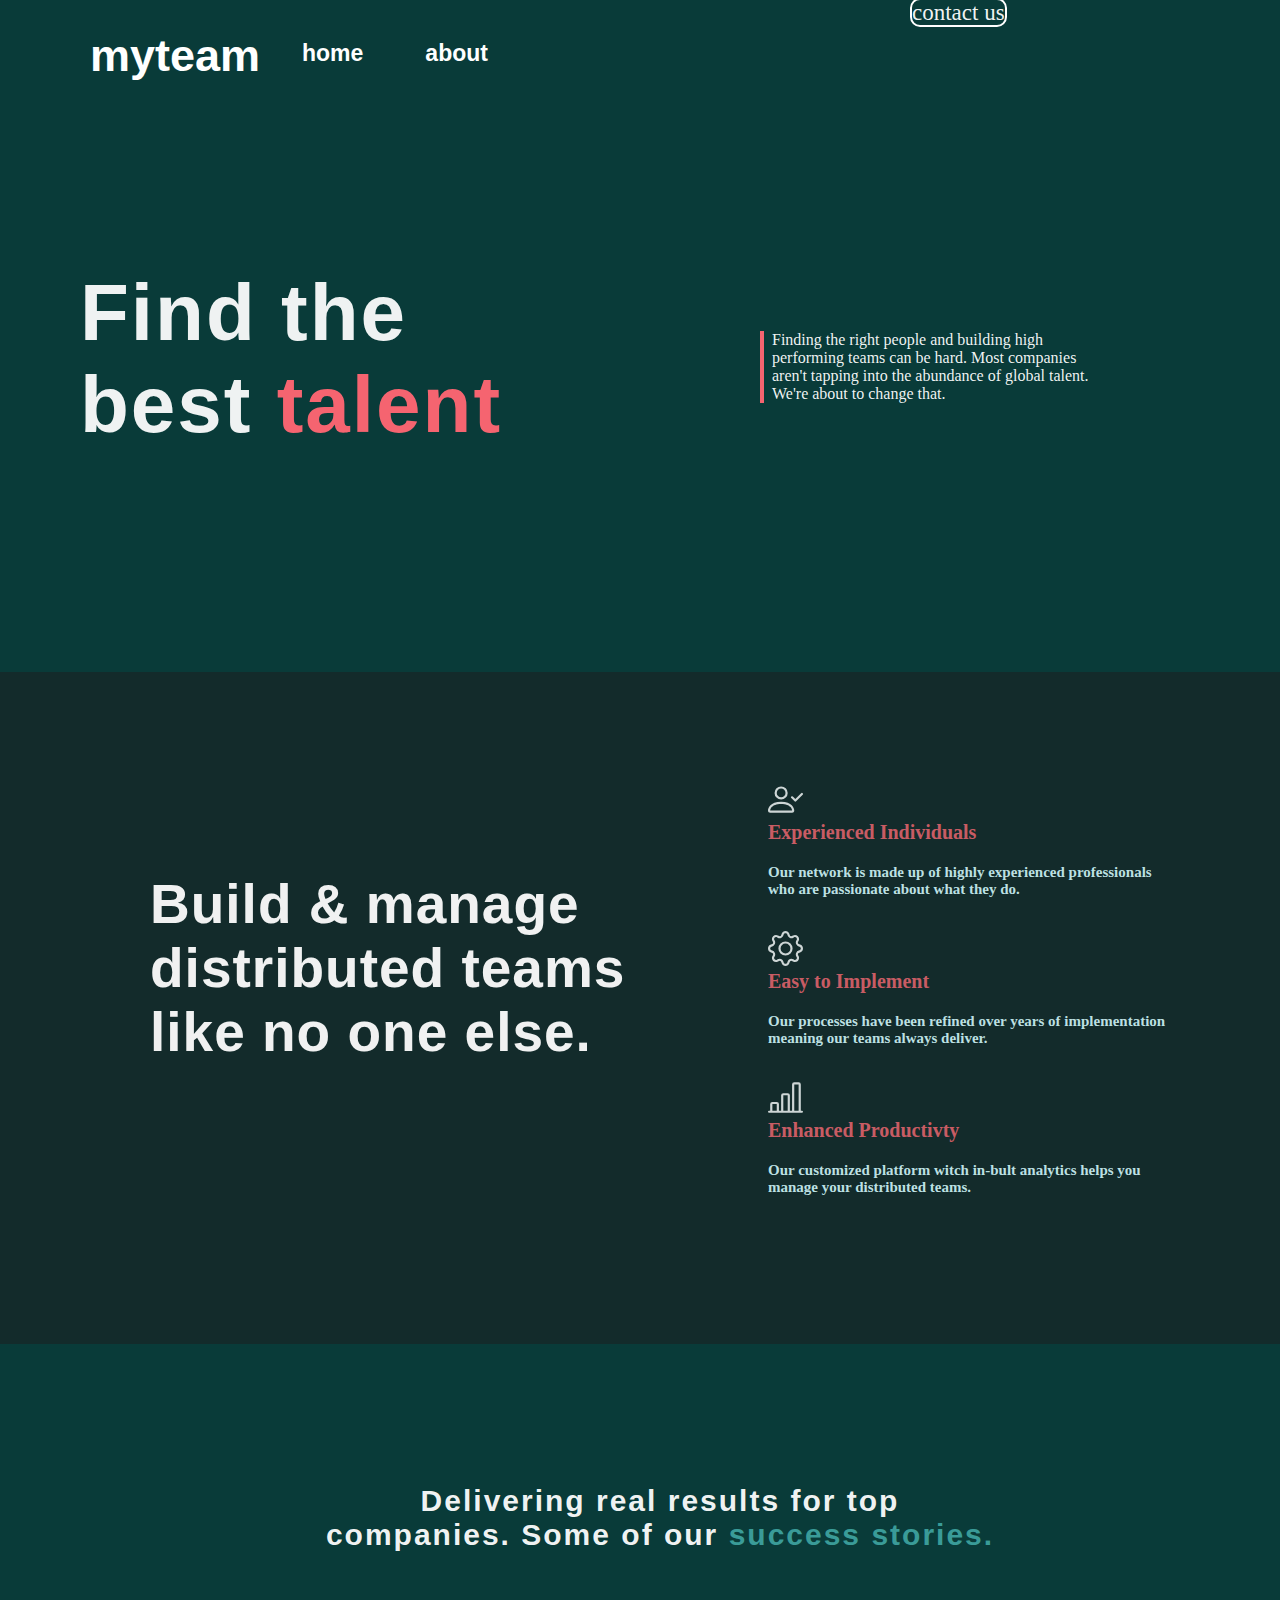
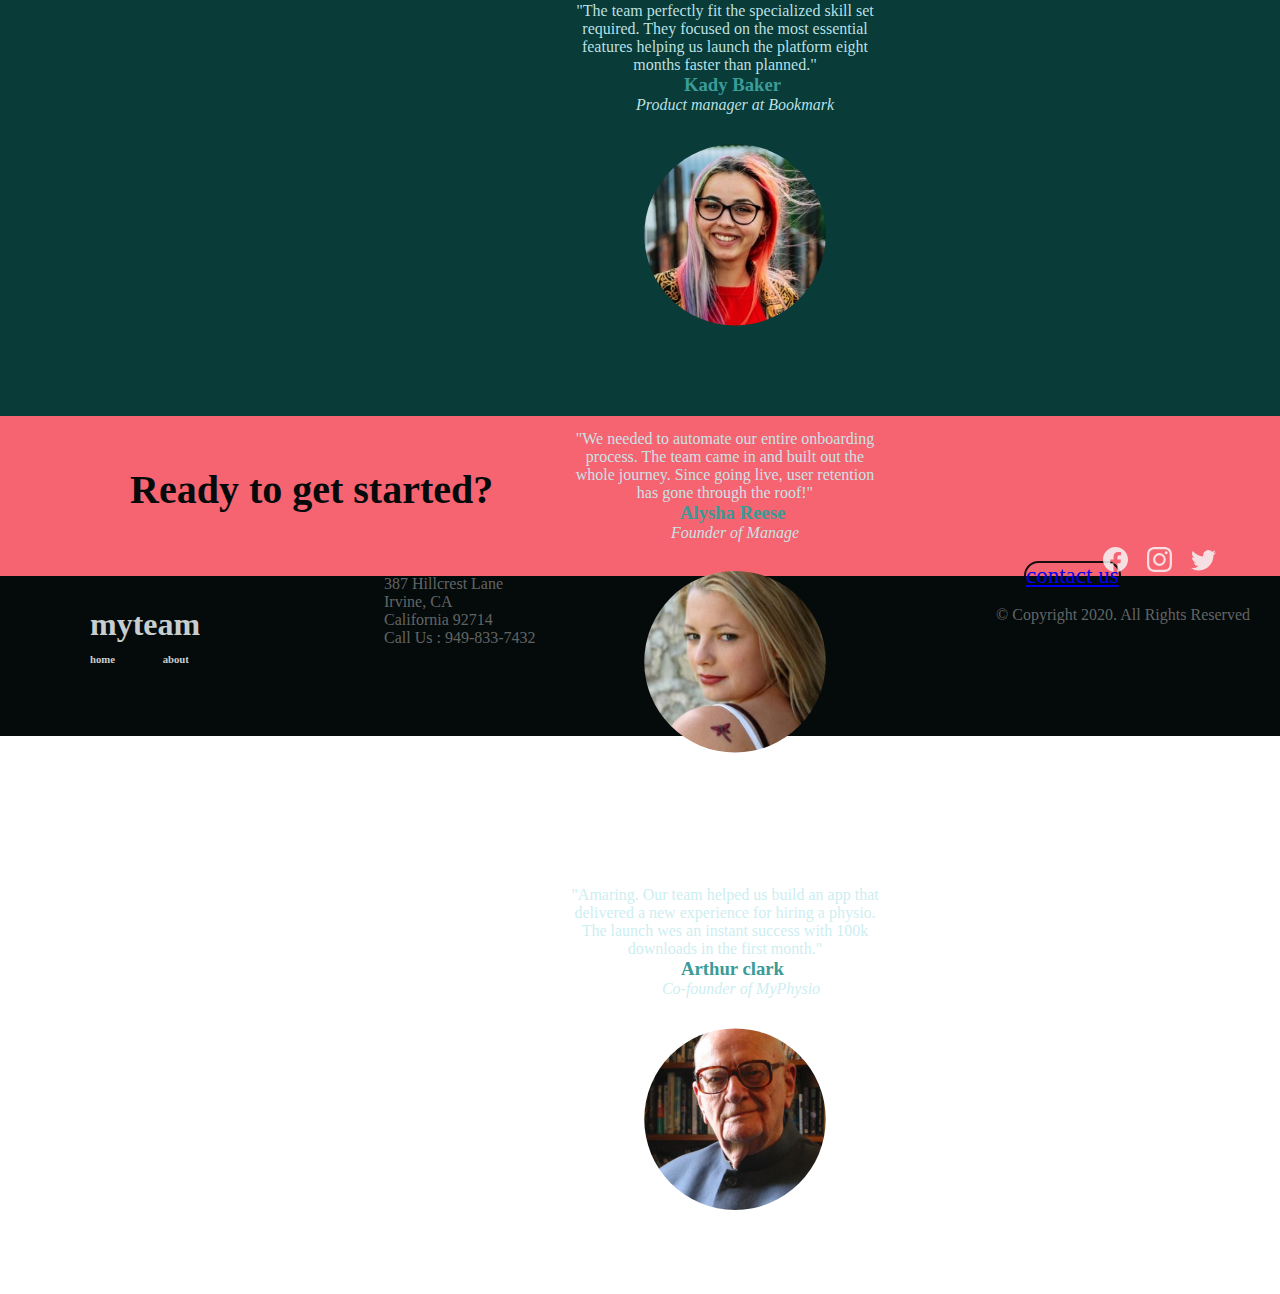
<file: index.html>
<!DOCTYPE html>
<html lang="en">

<head>
    <meta charset="UTF-8">
    <meta http-equiv="X-UA-Compatible" content="IE=edge">
    <meta name="viewport" content="width=device-width, initial-scale=1.0">
    <link rel="stylesheet" href="style.css">
    <link href="https://cdn.jsdelivr.net/npm/bootstrap@5.0.2/dist/css/bootstrap.min.css" rel="stylesheet"
        integrity="sha384-EVSTQN3/azprG1Anm3QDgpJLIm9Nao0Yz1ztcQTwFspd3yD65VohhpuuCOmLASjC" crossorigin="anonymous">

    <title>myteam</title>
</head>

<body>
    <div class="main">
        <div class="navbar">
            <div class="icon">
                <h2 class="logo">myteam</h2>
            </div>

            <div class="menu">
                <ul>
                    <li><a href="index.html">home</a></li>
                    <li><a href="about.html">about</a></li>
                </ul>
            </div>

            <div class="contact">
                <a class="btn" href="contact.html">contact us</a>
            </div>

        </div>
        <div class="content">
            <h1 class="h1">Find the <br><span>best <span class="col2">talent</span></span></h1>
            <p class="par">Finding the right people and building high <br> performing teams can be hard. Most companies
                <br> aren't tapping into the abundance of global talent. <br> We're about to change that.
            </p>
        </div>
    </div>
    <div class="middle1">
        <h2 class="h21">Build & manage <br> distributed teams <br> like no one else.</h2>
        <div class="imp">
            <svg xmlns="http://www.w3.org/2000/svg" width="35" height="35" fill="currentColor"
                class="bi bi-person-check" viewBox="0 0 16 16">
                <path
                    d="M6 8a3 3 0 1 0 0-6 3 3 0 0 0 0 6zm2-3a2 2 0 1 1-4 0 2 2 0 0 1 4 0zm4 8c0 1-1 1-1 1H1s-1 0-1-1 1-4 6-4 6 3 6 4zm-1-.004c-.001-.246-.154-.986-.832-1.664C9.516 10.68 8.289 10 6 10c-2.29 0-3.516.68-4.168 1.332-.678.678-.83 1.418-.832 1.664h10z" />
                <path fill-rule="evenodd"
                    d="M15.854 5.146a.5.5 0 0 1 0 .708l-3 3a.5.5 0 0 1-.708 0l-1.5-1.5a.5.5 0 0 1 .708-.708L12.5 7.793l2.646-2.647a.5.5 0 0 1 .708 0z" />
            </svg>
            <p class="highred">Experienced Individuals</p>
            <p class="spc">Our network is made up of highly experienced professionals <br> who are passionate about what
                they do.</p>
            <svg xmlns="http://www.w3.org/2000/svg" width="35" height="35" fill="currentColor" class="bi bi-gear"
                viewBox="0 0 16 16">
                <path
                    d="M8 4.754a3.246 3.246 0 1 0 0 6.492 3.246 3.246 0 0 0 0-6.492zM5.754 8a2.246 2.246 0 1 1 4.492 0 2.246 2.246 0 0 1-4.492 0z" />
                <path
                    d="M9.796 1.343c-.527-1.79-3.065-1.79-3.592 0l-.094.319a.873.873 0 0 1-1.255.52l-.292-.16c-1.64-.892-3.433.902-2.54 2.541l.159.292a.873.873 0 0 1-.52 1.255l-.319.094c-1.79.527-1.79 3.065 0 3.592l.319.094a.873.873 0 0 1 .52 1.255l-.16.292c-.892 1.64.901 3.434 2.541 2.54l.292-.159a.873.873 0 0 1 1.255.52l.094.319c.527 1.79 3.065 1.79 3.592 0l.094-.319a.873.873 0 0 1 1.255-.52l.292.16c1.64.893 3.434-.902 2.54-2.541l-.159-.292a.873.873 0 0 1 .52-1.255l.319-.094c1.79-.527 1.79-3.065 0-3.592l-.319-.094a.873.873 0 0 1-.52-1.255l.16-.292c.893-1.64-.902-3.433-2.541-2.54l-.292.159a.873.873 0 0 1-1.255-.52l-.094-.319zm-2.633.283c.246-.835 1.428-.835 1.674 0l.094.319a1.873 1.873 0 0 0 2.693 1.115l.291-.16c.764-.415 1.6.42 1.184 1.185l-.159.292a1.873 1.873 0 0 0 1.116 2.692l.318.094c.835.246.835 1.428 0 1.674l-.319.094a1.873 1.873 0 0 0-1.115 2.693l.16.291c.415.764-.42 1.6-1.185 1.184l-.291-.159a1.873 1.873 0 0 0-2.693 1.116l-.094.318c-.246.835-1.428.835-1.674 0l-.094-.319a1.873 1.873 0 0 0-2.692-1.115l-.292.16c-.764.415-1.6-.42-1.184-1.185l.159-.291A1.873 1.873 0 0 0 1.945 8.93l-.319-.094c-.835-.246-.835-1.428 0-1.674l.319-.094A1.873 1.873 0 0 0 3.06 4.377l-.16-.292c-.415-.764.42-1.6 1.185-1.184l.292.159a1.873 1.873 0 0 0 2.692-1.115l.094-.319z" />
            </svg>
            <p class="highred">Easy to Implement</p>
            <p class="spc">Our processes have been refined over years of implementation <br> meaning our teams always
                deliver.</p>
            <svg xmlns="http://www.w3.org/2000/svg" width="35" height="35" fill="currentColor"
                class="bi bi-bar-chart-line" viewBox="0 0 16 16">
                <path
                    d="M11 2a1 1 0 0 1 1-1h2a1 1 0 0 1 1 1v12h.5a.5.5 0 0 1 0 1H.5a.5.5 0 0 1 0-1H1v-3a1 1 0 0 1 1-1h2a1 1 0 0 1 1 1v3h1V7a1 1 0 0 1 1-1h2a1 1 0 0 1 1 1v7h1V2zm1 12h2V2h-2v12zm-3 0V7H7v7h2zm-5 0v-3H2v3h2z" />
            </svg>
            <p class="highred">Enhanced Productivty</p>
            <p class="spc">Our customized platform witch in-bult analytics helps you <br> manage your distributed teams.
            </p>
        </div>

    </div>
    <div class="middle2">
        <h2 class="h22">Delivering real results for top <br> companies. Some of our <span class="col1">success
                stories.</span></h2>
        <div id="box" class="row align-items-center">
            <div class="col">
                <p>"The team perfectly fit the specialized skill set <br> required. They focused on the most essential
                    <br> features helping us launch the platform eight <br> months faster than planned."
                </p>
                <h3 class="h3">Kady Baker</h3>
                <p class="pro"><i>Product manager at Bookmark</i></p>
                <img src="./profile/kady baker.jpg" width="15%" height="auto">
            </div>
            <div class="col">
                <p>"We needed to automate our entire onboarding <br> process. The team came in and built out the <br>
                    whole journey. Since going live, user retention <br> has gone through the roof!"</p>
                <h3 class="h3">Alysha Reese</h3>
                <p class="foun"><i>Founder of Manage</i></p>
                <img src="./profile/alysha reese.jpg" width="15%" height="auto">
            </div>
            <div class="col">
                <p>"Amaring. Our team helped us build an app that <br> delivered a new experience for hiring a physio.
                    <br> The launch wes an instant success with 100k <br> downloads in the first month."
                </p>
                <h3 class="h3">Arthur clark</h3>
                <p class="co"><i>Co-founder of MyPhysio</i></p>
                <img src="./profile/arthur clarke.jpg" width="15%" height="auto">
            </div>
        </div>

    </div>
    </div>
    <div class="middle3">
        <h2 class="h23">Ready to get started?</h2>
        <div class="mid">
            <a class="btn" href="contact.html">contact us</a>
        </div>

    </div>
    <div class="footer">
        <div class="footname">
            <h1 class="h1f">myteam</h1>
            <h6 class="h6">home <span class="dis">about</span></h6>
        </div>

        <div class="footadd">
            <p>387 Hillcrest Lane <br> Irvine, CA <br> California 92714 <br> Call Us : 949-833-7432</p>
        </div>

        <div class="footlink">
            <div class="link">
                <span class="li">
                    <a href="#"><svg xmlns="http://www.w3.org/2000/svg" width="25" height="25" fill="currentColor"
                            class="bi bi-facebook" viewBox="0 0 16 16">
                            <path
                                d="M16 8.049c0-4.446-3.582-8.05-8-8.05C3.58 0-.002 3.603-.002 8.05c0 4.017 2.926 7.347 6.75 7.951v-5.625h-2.03V8.05H6.75V6.275c0-2.017 1.195-3.131 3.022-3.131.876 0 1.791.157 1.791.157v1.98h-1.009c-.993 0-1.303.621-1.303 1.258v1.51h2.218l-.354 2.326H9.25V16c3.824-.604 6.75-3.934 6.75-7.951z" />
                        </svg></a>
                </span>
                <span class="li">
                    <a href="#"><svg xmlns="http://www.w3.org/2000/svg" width="25" height="25" fill="currentColor"
                            class="bi bi-instagram" viewBox="0 0 16 16">
                            <path
                                d="M8 0C5.829 0 5.556.01 4.703.048 3.85.088 3.269.222 2.76.42a3.917 3.917 0 0 0-1.417.923A3.927 3.927 0 0 0 .42 2.76C.222 3.268.087 3.85.048 4.7.01 5.555 0 5.827 0 8.001c0 2.172.01 2.444.048 3.297.04.852.174 1.433.372 1.942.205.526.478.972.923 1.417.444.445.89.719 1.416.923.51.198 1.09.333 1.942.372C5.555 15.99 5.827 16 8 16s2.444-.01 3.298-.048c.851-.04 1.434-.174 1.943-.372a3.916 3.916 0 0 0 1.416-.923c.445-.445.718-.891.923-1.417.197-.509.332-1.09.372-1.942C15.99 10.445 16 10.173 16 8s-.01-2.445-.048-3.299c-.04-.851-.175-1.433-.372-1.941a3.926 3.926 0 0 0-.923-1.417A3.911 3.911 0 0 0 13.24.42c-.51-.198-1.092-.333-1.943-.372C10.443.01 10.172 0 7.998 0h.003zm-.717 1.442h.718c2.136 0 2.389.007 3.232.046.78.035 1.204.166 1.486.275.373.145.64.319.92.599.28.28.453.546.598.92.11.281.24.705.275 1.485.039.843.047 1.096.047 3.231s-.008 2.389-.047 3.232c-.035.78-.166 1.203-.275 1.485a2.47 2.47 0 0 1-.599.919c-.28.28-.546.453-.92.598-.28.11-.704.24-1.485.276-.843.038-1.096.047-3.232.047s-2.39-.009-3.233-.047c-.78-.036-1.203-.166-1.485-.276a2.478 2.478 0 0 1-.92-.598 2.48 2.48 0 0 1-.6-.92c-.109-.281-.24-.705-.275-1.485-.038-.843-.046-1.096-.046-3.233 0-2.136.008-2.388.046-3.231.036-.78.166-1.204.276-1.486.145-.373.319-.64.599-.92.28-.28.546-.453.92-.598.282-.11.705-.24 1.485-.276.738-.034 1.024-.044 2.515-.045v.002zm4.988 1.328a.96.96 0 1 0 0 1.92.96.96 0 0 0 0-1.92zm-4.27 1.122a4.109 4.109 0 1 0 0 8.217 4.109 4.109 0 0 0 0-8.217zm0 1.441a2.667 2.667 0 1 1 0 5.334 2.667 2.667 0 0 1 0-5.334z" />
                        </svg></a>
                </span>
                <span class="li">
                    <a href="#"><svg xmlns="http://www.w3.org/2000/svg" width="25" height="25" fill="currentColor"
                            class="bi bi-twitter" viewBox="0 0 16 16">
                            <path
                                d="M5.026 15c6.038 0 9.341-5.003 9.341-9.334 0-.14 0-.282-.006-.422A6.685 6.685 0 0 0 16 3.542a6.658 6.658 0 0 1-1.889.518 3.301 3.301 0 0 0 1.447-1.817 6.533 6.533 0 0 1-2.087.793A3.286 3.286 0 0 0 7.875 6.03a9.325 9.325 0 0 1-6.767-3.429 3.289 3.289 0 0 0 1.018 4.382A3.323 3.323 0 0 1 .64 6.575v.045a3.288 3.288 0 0 0 2.632 3.218 3.203 3.203 0 0 1-.865.115 3.23 3.23 0 0 1-.614-.057 3.283 3.283 0 0 0 3.067 2.277A6.588 6.588 0 0 1 .78 13.58a6.32 6.32 0 0 1-.78-.045A9.344 9.344 0 0 0 5.026 15z" />
                        </svg></a>
                </span>
            </div>
            <p class="last">© Copyright 2020. All Rights Reserved</p>

        </div>

    </div>
</body>

</html>
</file>
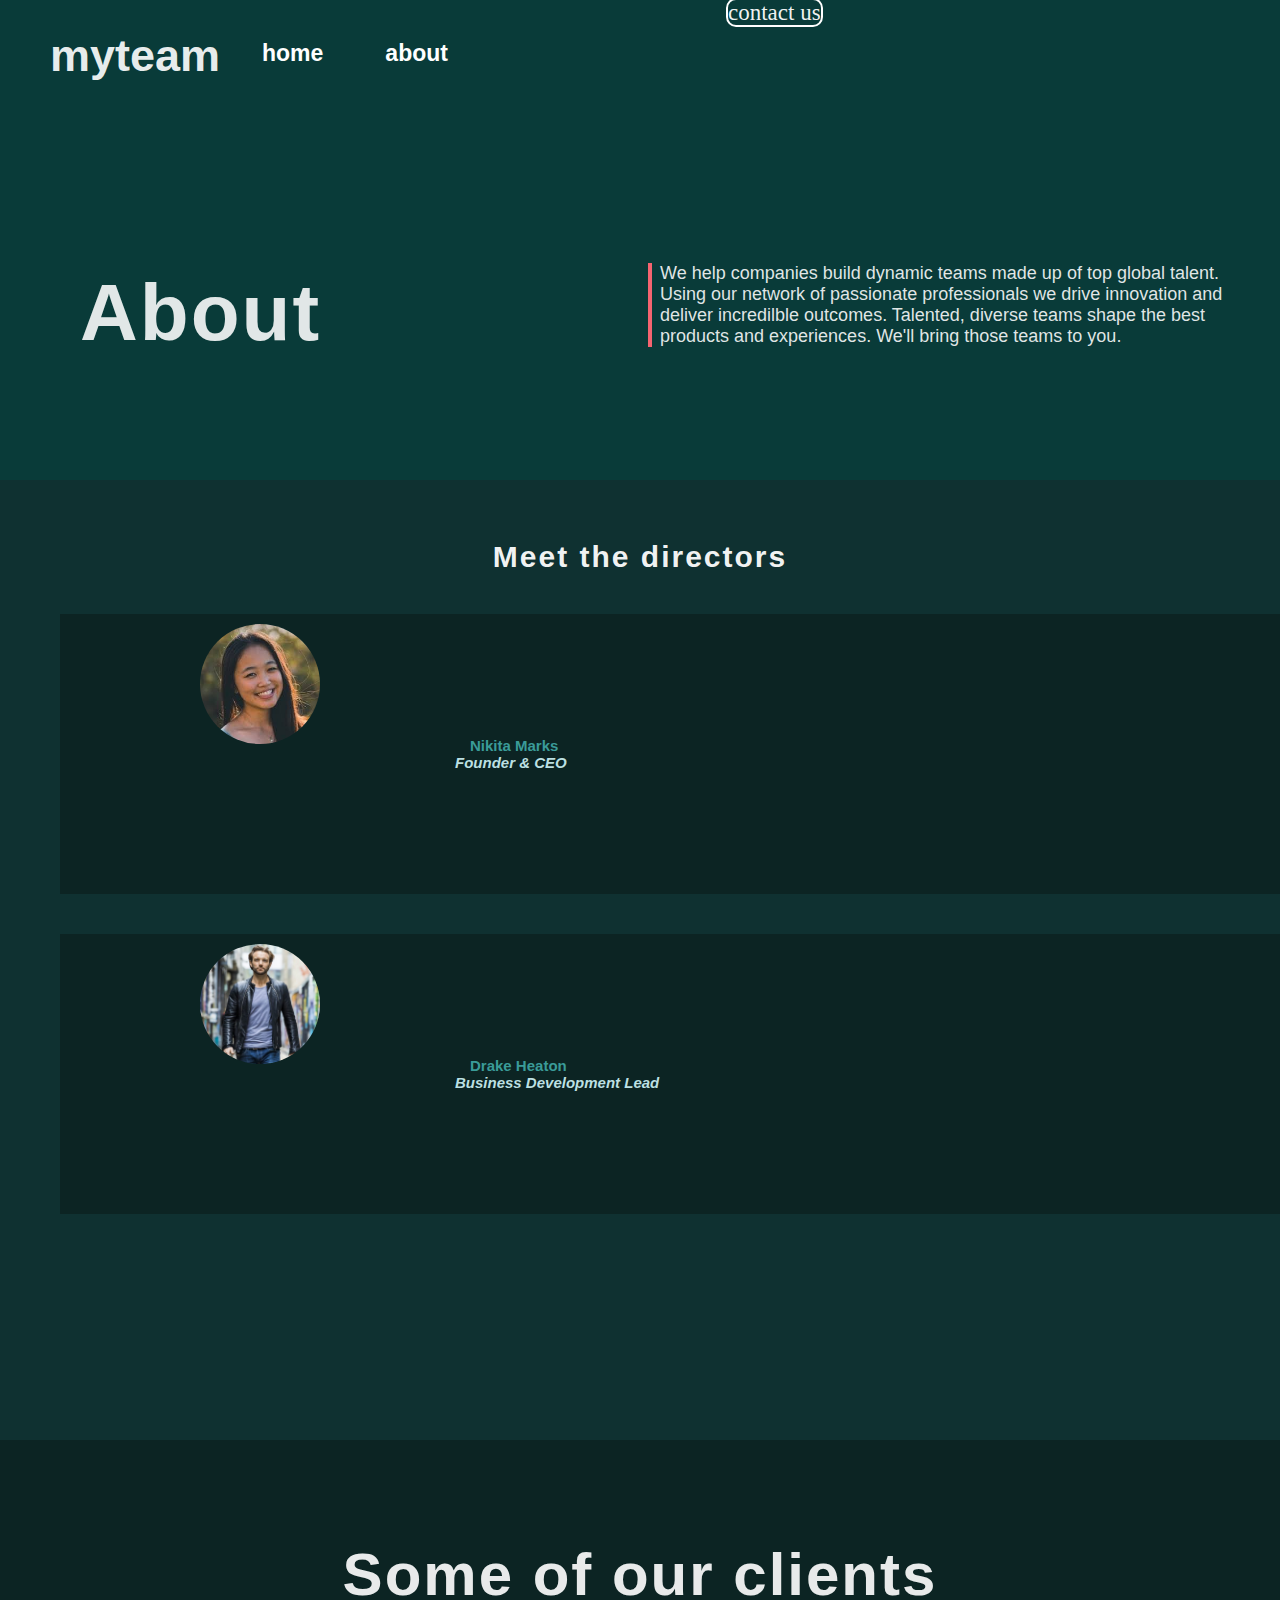
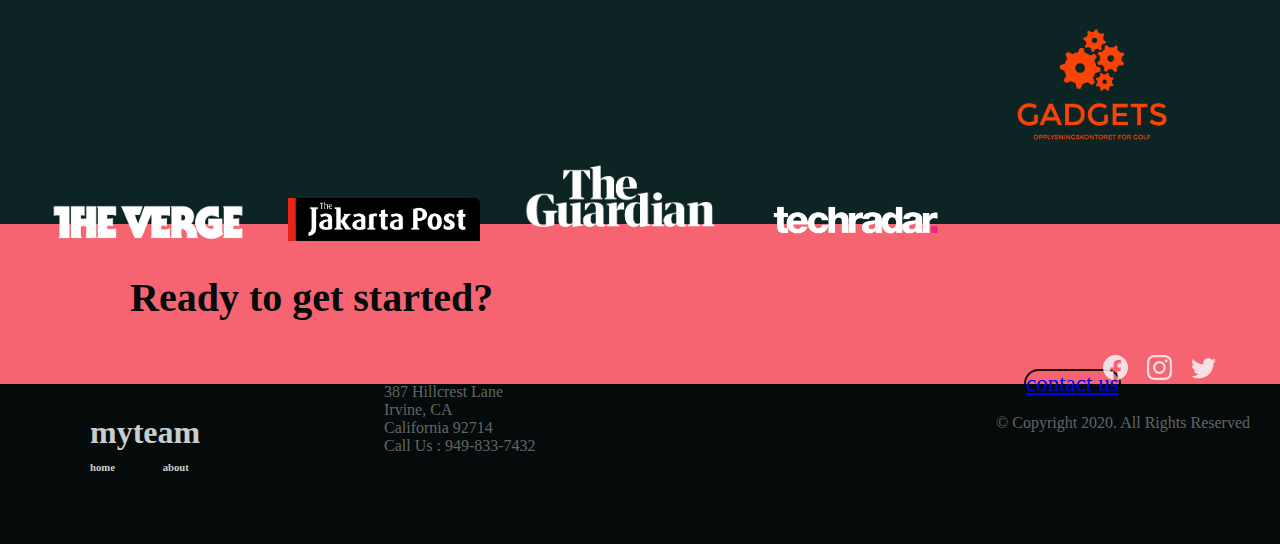
<file: about.html>
<!DOCTYPE html>
<html lang="en">

<head>
    <meta charset="UTF-8">
    <meta http-equiv="X-UA-Compatible" content="IE=edge">
    <meta name="viewport" content="width=device-width, initial-scale=1.0">
    <link rel="stylesheet" href="abtstyle.css">
    <link href="https://cdn.jsdelivr.net/npm/bootstrap@5.0.2/dist/css/bootstrap.min.css" rel="stylesheet"
        integrity="sha384-EVSTQN3/azprG1Anm3QDgpJLIm9Nao0Yz1ztcQTwFspd3yD65VohhpuuCOmLASjC" crossorigin="anonymous">
    
    <title>Document</title>
    <script src="card.js"></script>
</head>

<body>
    <div class="main">
        <div class="navbar">
            <div class="icon">
                <h2 class="logo">myteam</h2>
            </div>

            <div class="menu">
                <ul>
                    <li><a href="index.html">home</a></li>
                    <li><a href="about.html">about</a></li>
                </ul>
            </div>

            <div class="contact">
                <a class="btn" href="contact.html">contact us</a>
            </div>

        </div>
        <div class="content">
            <h1 class="h1">About</h1>
            <p class="par">We help companies build dynamic teams made up of top global talent. Using our <span>network
                    of
                    passionate professionals we drive innovation and deliver incredilble</span> <span>outcomes.
                    Talented, diverse teams
                    shape the best products and experiences. We'll</span> <span>bring those teams to you.</span>
            </p>
        </div>
    </div>
    <div class="middle1">
        <h2 class="h21">Meet the directors</h2>
        <div class="container">
            <div class="card" id="card1">

                <div class="img"><img src="./profile/nikita.jfif" width="120px"></div>
                <div class="content">
                    <h3>Nikita Marks <br><span>Founder & CEO</span></h3>
                </div>
                <a href="#"><svg xmlns="http://www.w3.org/2000/svg" width="40" height="40" fill="currentColor"
                        class="bi bi-plus-circle" onclick="showjs1()" viewBox="0 0 16 16">
                        <path d="M8 15A7 7 0 1 1 8 1a7 7 0 0 1 0 14zm0 1A8 8 0 1 0 8 0a8 8 0 0 0 0 16z" />
                        <path
                            d="M8 4a.5.5 0 0 1 .5.5v3h3a.5.5 0 0 1 0 1h-3v3a.5.5 0 0 1-1 0v-3h-3a.5.5 0 0 1 0-1h3v-3A.5.5 0 0 1 8 4z" />
                    </svg></a>

            </div>

            <div class="card_hidden" id="card1_hidden">
                <h3>Cristian Duncan</h3>
                <p>"Empowered teams create truly<br>amazing products.Set the north<br>star and let them follow it."</p>
                <div class="icons-flex">
                    <i class="bi bi-twitter"></i>
                    <i class="bi bi-linkedin"></i>
                </div>
                <svg xmlns="http://www.w3.org/2000/svg" width="40" height="40" fill="currentColor" class="bi bi-x-circle-fill" onclick="hidejs1()" viewBox="0 0 16 16">
                    <path d="M16 8A8 8 0 1 1 0 8a8 8 0 0 1 16 0zM5.354 4.646a.5.5 0 1 0-.708.708L7.293 8l-2.647 2.646a.5.5 0 0 0 .708.708L8 8.707l2.646 2.647a.5.5 0 0 0 .708-.708L8.707 8l2.647-2.646a.5.5 0 0 0-.708-.708L8 7.293 5.354 4.646z"/>
                  </svg>
            </div>

            <div class="card" id="card2">

                <div class="img"><img src="./profile/cristian.jfif" width="120px"></div>
                <div class="content">
                    <h3>Cristian Duncan <br><span>Co-founder & COO</span></h3>
                </div>
                <a href="#"><svg xmlns="http://www.w3.org/2000/svg" width="40" height="40" fill="currentColor"
                        class="bi bi-plus-circle" onclick="showjs2()" viewBox="0 0 16 16">
                        <path d="M8 15A7 7 0 1 1 8 1a7 7 0 0 1 0 14zm0 1A8 8 0 1 0 8 0a8 8 0 0 0 0 16z" />
                        <path
                            d="M8 4a.5.5 0 0 1 .5.5v3h3a.5.5 0 0 1 0 1h-3v3a.5.5 0 0 1-1 0v-3h-3a.5.5 0 0 1 0-1h3v-3A.5.5 0 0 1 8 4z" />
                    </svg></a>

            </div>

            <div class="card_hidden" id="card2_hidden">
                <h5>Cristian Duncan</h5>
                <p>"Empowered teams create truly<br>amazing products.Set the north<br>star and let them follow it."</p>
                <div class="icons-flex">
                    <i class="bi bi-twitter"></i>
                    <i class="bi bi-linkedin"></i>
                </div>
                <i class="bi bi-x-circle-fill plusicon" onclick="hidejs2()"></i>
            </div>

            <div class="card" id="card3">

                <div class="img"><img src="./profile/cruz.jpg" width="120px"></div>
                <div class="content">
                    <h3>Cruz Hamer <br><span>Co-founder & CTO</span></h3>
                </div>
                <a href="#"><svg xmlns="http://www.w3.org/2000/svg" width="40" height="40" fill="currentColor"
                        class="bi bi-plus-circle" onclick="showjs3()" viewBox="0 0 16 16">
                        <path d="M8 15A7 7 0 1 1 8 1a7 7 0 0 1 0 14zm0 1A8 8 0 1 0 8 0a8 8 0 0 0 0 16z" />
                        <path
                            d="M8 4a.5.5 0 0 1 .5.5v3h3a.5.5 0 0 1 0 1h-3v3a.5.5 0 0 1-1 0v-3h-3a.5.5 0 0 1 0-1h3v-3A.5.5 0 0 1 8 4z" />
                    </svg></a>

            </div>

            <div class="card_hidden" id="card3_hidden">
                <h5>Cristian Duncan</h5>
                <p>"Empowered teams create truly<br>amazing products.Set the north<br>star and let them follow it."</p>
                <div class="icons-flex">
                    <i class="bi bi-twitter"></i>
                    <i class="bi bi-linkedin"></i>
                </div>
                <i class="bi bi-x-circle-fill plusicon" onclick="hidejs3()"></i>
            </div>

        </div>
        <div class="container">
            <div class="card" id="card4">

                <div class="img"><img src="./profile/drake.jpg" width="120px"></div>
                <div class="content">
                    <h3>Drake Heaton<br><span>Business Development Lead</span></h3>

                </div>
                <a href="#"><svg xmlns="http://www.w3.org/2000/svg" width="40" height="40" fill="currentColor"
                        class="bi bi-plus-circle" onclick="showjs4()" viewBox="0 0 16 16">
                        <path d="M8 15A7 7 0 1 1 8 1a7 7 0 0 1 0 14zm0 1A8 8 0 1 0 8 0a8 8 0 0 0 0 16z" />
                        <path
                            d="M8 4a.5.5 0 0 1 .5.5v3h3a.5.5 0 0 1 0 1h-3v3a.5.5 0 0 1-1 0v-3h-3a.5.5 0 0 1 0-1h3v-3A.5.5 0 0 1 8 4z" />
                    </svg></a>

            </div>

            <div class="card_hidden" id="card4_hidden">
                <h5>Cristian Duncan</h5>
                <p>"Empowered teams create truly<br>amazing products.Set the north<br>star and let them follow it."</p>
                <div class="icons-flex">
                    <i class="bi bi-twitter"></i>
                    <i class="bi bi-linkedin"></i>
                </div>
                <i class="bi bi-x-circle-fill plusicon" onclick="hidejs4()"></i>
            </div>

            <div class="card" id="card5">

                <div class="img"><img src="./profile/griffin.jfif" width="120px"></div>
                <div class="content">

                    <h3>Griffin Wise <br><span>Lead Marketing</span></h3>
                </div>
                <a href="#"><svg xmlns="http://www.w3.org/2000/svg" width="40" height="40" fill="currentColor"
                        class="bi bi-plus-circle" onclick="showjs5()" viewBox="0 0 16 16">
                        <path d="M8 15A7 7 0 1 1 8 1a7 7 0 0 1 0 14zm0 1A8 8 0 1 0 8 0a8 8 0 0 0 0 16z" />
                        <path
                            d="M8 4a.5.5 0 0 1 .5.5v3h3a.5.5 0 0 1 0 1h-3v3a.5.5 0 0 1-1 0v-3h-3a.5.5 0 0 1 0-1h3v-3A.5.5 0 0 1 8 4z" />
                    </svg></a>

            </div>

            <div class="card_hidden" id="card5_hidden">
                <h5>Cristian Duncan</h5>
                <p>"Empowered teams create truly<br>amazing products.Set the north<br>star and let them follow it."</p>
                <div class="icons-flex">
                    <i class="bi bi-twitter"></i>
                    <i class="bi bi-linkedin"></i>
                </div>
                <i class="bi bi-x-circle-fill plusicon" onclick="hidejs5()"></i>
            </div>

            <div class="card" id="card6">

                <div class="img"><img src="./profile/aden.jfif" width="120px"></div>
                <div class="content">
                    <h3>Aden Allan <br><span>Business Analyist</span></h3>
                </div>
                <a href="#"><svg xmlns="http://www.w3.org/2000/svg" width="40" height="40" fill="currentColor"
                        class="bi bi-plus-circle" onclick="showjs6()" viewBox="0 0 16 16">
                        <path d="M8 15A7 7 0 1 1 8 1a7 7 0 0 1 0 14zm0 1A8 8 0 1 0 8 0a8 8 0 0 0 0 16z" />
                        <path
                            d="M8 4a.5.5 0 0 1 .5.5v3h3a.5.5 0 0 1 0 1h-3v3a.5.5 0 0 1-1 0v-3h-3a.5.5 0 0 1 0-1h3v-3A.5.5 0 0 1 8 4z" />
                    </svg></a>

            </div>

            <div class="card_hidden" id="card6_hidden">
                <h5>Cristian Duncan</h5>
                <p>"Empowered teams create truly<br>amazing products.Set the north<br>star and let them follow it."</p>
                <div class="icons-flex">
                    <i class="bi bi-twitter"></i>
                    <i class="bi bi-linkedin"></i>
                </div>
                <i class="bi bi-x-circle-fill plusicon" onclick="hidejs6()"></i>
            </div>

        </div>
    </div>
    <div class="middle2">
        <h2 class="h22">Some of our clients</h2>
        <div class="text">
            <span><img class="img1" src="./Clients/theverge.png" width="15%" height="auto"></span>
            <span><img class="img2" src="./Clients/thejakartapost.png" width="15%" height="auto"></span>
            <span><img class="img3" src="./Clients/theguardian.png" width="15%" height="auto"></span>
            <span><img class="img4" src="./Clients/techradar.png" width="15%" height="auto"></span>
            <span><img class="img5" src="./Clients/gadgets.png" width="15%" height="auto"></span>
        </div>

    </div>
    </div>
    <div class="middle3">
        <h2 class="h23">Ready to get started?</h2>
        <div class="mid">
            <a class="btn" href="contact.html">contact us</a>
        </div>

    </div>
    <div class="footer">
        <div class="footname">
            <h1 class="h1f">myteam</h1>
            <h6 class="h6">home <span class="dis">about</span></h6>
        </div>

        <div class="footadd">
            <p>387 Hillcrest Lane <br> Irvine, CA <br> California 92714 <br> Call Us : 949-833-7432</p>
        </div>

        <div class="footlink">
            <div class="link">
                <span class="li">
                    <a href="#"><svg xmlns="http://www.w3.org/2000/svg" width="25" height="25" fill="currentColor"
                            class="bi bi-facebook" viewBox="0 0 16 16">
                            <path
                                d="M16 8.049c0-4.446-3.582-8.05-8-8.05C3.58 0-.002 3.603-.002 8.05c0 4.017 2.926 7.347 6.75 7.951v-5.625h-2.03V8.05H6.75V6.275c0-2.017 1.195-3.131 3.022-3.131.876 0 1.791.157 1.791.157v1.98h-1.009c-.993 0-1.303.621-1.303 1.258v1.51h2.218l-.354 2.326H9.25V16c3.824-.604 6.75-3.934 6.75-7.951z" />
                        </svg></a>
                </span>
                <span class="li">
                    <a href="#"><svg xmlns="http://www.w3.org/2000/svg" width="25" height="25" fill="currentColor"
                            class="bi bi-instagram" viewBox="0 0 16 16">
                            <path
                                d="M8 0C5.829 0 5.556.01 4.703.048 3.85.088 3.269.222 2.76.42a3.917 3.917 0 0 0-1.417.923A3.927 3.927 0 0 0 .42 2.76C.222 3.268.087 3.85.048 4.7.01 5.555 0 5.827 0 8.001c0 2.172.01 2.444.048 3.297.04.852.174 1.433.372 1.942.205.526.478.972.923 1.417.444.445.89.719 1.416.923.51.198 1.09.333 1.942.372C5.555 15.99 5.827 16 8 16s2.444-.01 3.298-.048c.851-.04 1.434-.174 1.943-.372a3.916 3.916 0 0 0 1.416-.923c.445-.445.718-.891.923-1.417.197-.509.332-1.09.372-1.942C15.99 10.445 16 10.173 16 8s-.01-2.445-.048-3.299c-.04-.851-.175-1.433-.372-1.941a3.926 3.926 0 0 0-.923-1.417A3.911 3.911 0 0 0 13.24.42c-.51-.198-1.092-.333-1.943-.372C10.443.01 10.172 0 7.998 0h.003zm-.717 1.442h.718c2.136 0 2.389.007 3.232.046.78.035 1.204.166 1.486.275.373.145.64.319.92.599.28.28.453.546.598.92.11.281.24.705.275 1.485.039.843.047 1.096.047 3.231s-.008 2.389-.047 3.232c-.035.78-.166 1.203-.275 1.485a2.47 2.47 0 0 1-.599.919c-.28.28-.546.453-.92.598-.28.11-.704.24-1.485.276-.843.038-1.096.047-3.232.047s-2.39-.009-3.233-.047c-.78-.036-1.203-.166-1.485-.276a2.478 2.478 0 0 1-.92-.598 2.48 2.48 0 0 1-.6-.92c-.109-.281-.24-.705-.275-1.485-.038-.843-.046-1.096-.046-3.233 0-2.136.008-2.388.046-3.231.036-.78.166-1.204.276-1.486.145-.373.319-.64.599-.92.28-.28.546-.453.92-.598.282-.11.705-.24 1.485-.276.738-.034 1.024-.044 2.515-.045v.002zm4.988 1.328a.96.96 0 1 0 0 1.92.96.96 0 0 0 0-1.92zm-4.27 1.122a4.109 4.109 0 1 0 0 8.217 4.109 4.109 0 0 0 0-8.217zm0 1.441a2.667 2.667 0 1 1 0 5.334 2.667 2.667 0 0 1 0-5.334z" />
                        </svg></a>
                </span>
                <span class="li">
                    <a href="#"><svg xmlns="http://www.w3.org/2000/svg" width="25" height="25" fill="currentColor"
                            class="bi bi-twitter" viewBox="0 0 16 16">
                            <path
                                d="M5.026 15c6.038 0 9.341-5.003 9.341-9.334 0-.14 0-.282-.006-.422A6.685 6.685 0 0 0 16 3.542a6.658 6.658 0 0 1-1.889.518 3.301 3.301 0 0 0 1.447-1.817 6.533 6.533 0 0 1-2.087.793A3.286 3.286 0 0 0 7.875 6.03a9.325 9.325 0 0 1-6.767-3.429 3.289 3.289 0 0 0 1.018 4.382A3.323 3.323 0 0 1 .64 6.575v.045a3.288 3.288 0 0 0 2.632 3.218 3.203 3.203 0 0 1-.865.115 3.23 3.23 0 0 1-.614-.057 3.283 3.283 0 0 0 3.067 2.277A6.588 6.588 0 0 1 .78 13.58a6.32 6.32 0 0 1-.78-.045A9.344 9.344 0 0 0 5.026 15z" />
                        </svg></a>
                </span>
            </div>
            <p class="last">© Copyright 2020. All Rights Reserved</p>

        </div>

    </div>

</body>

</html>
</file>
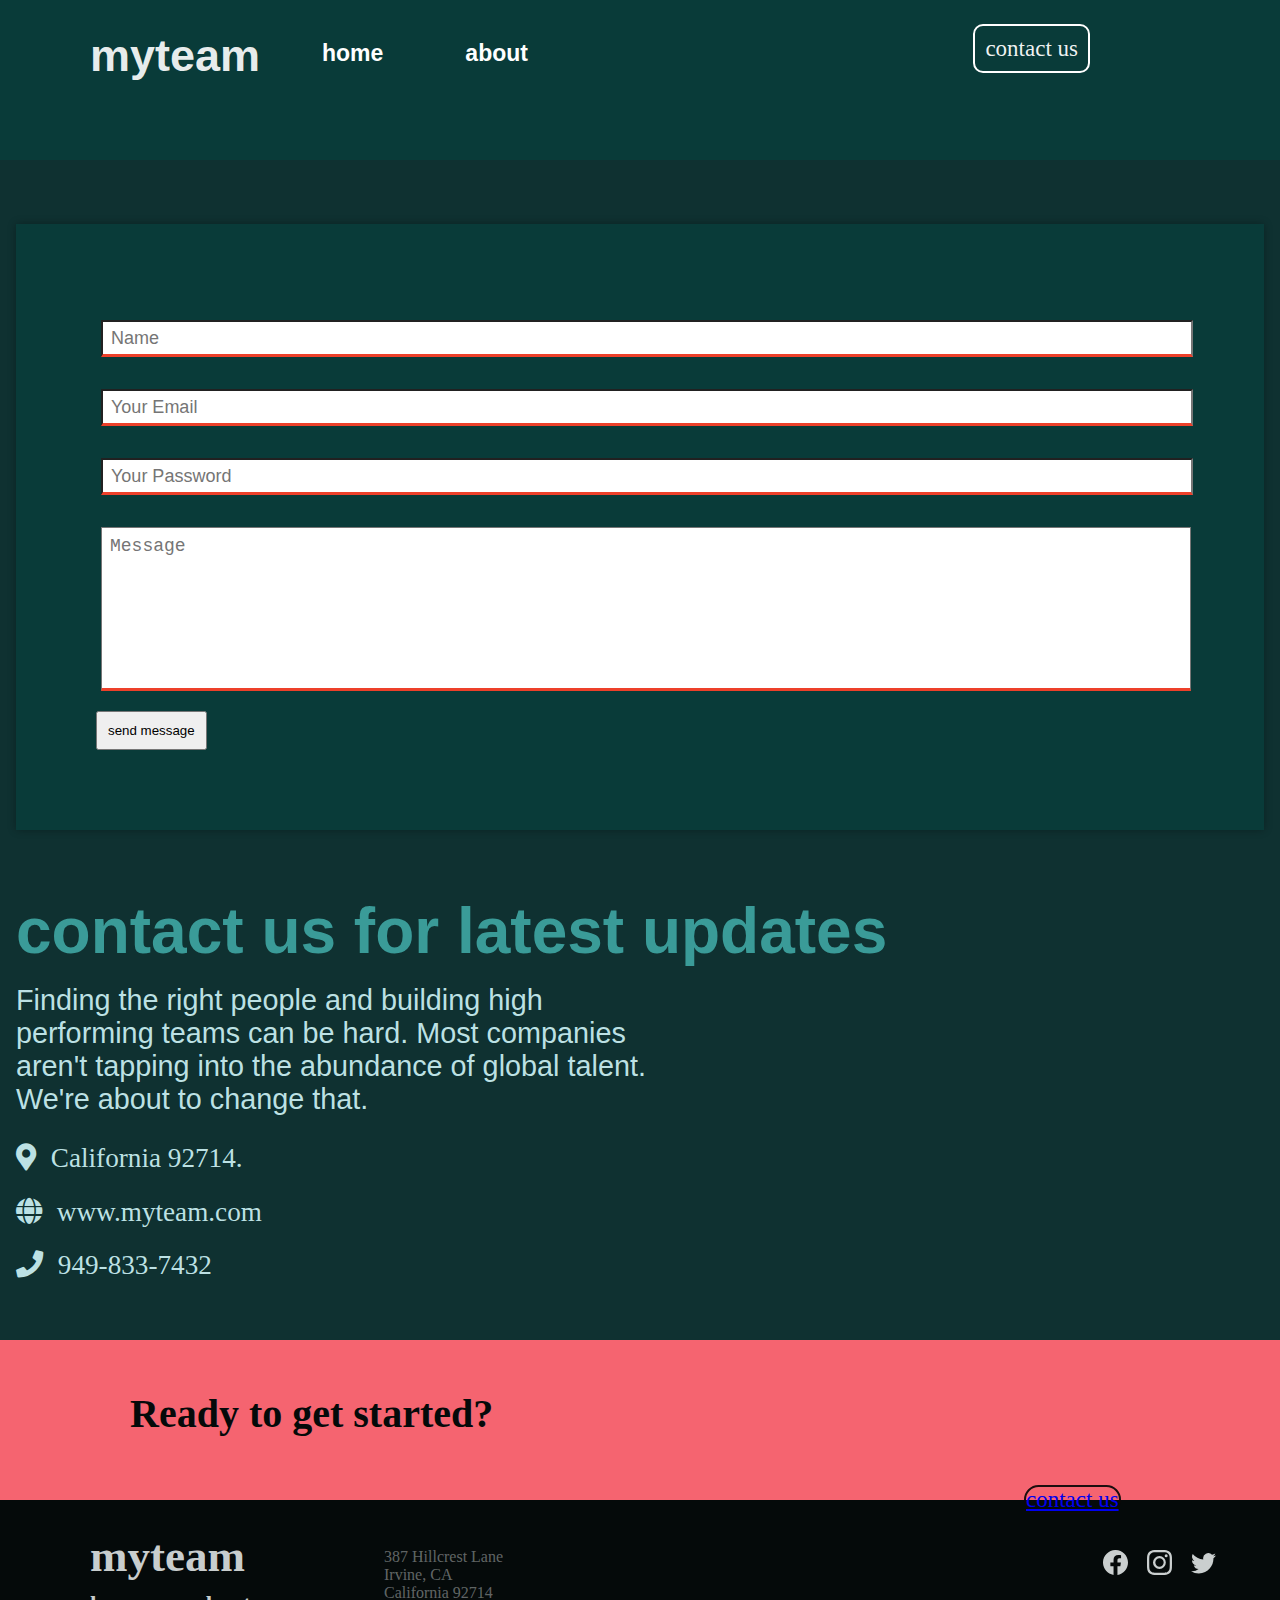
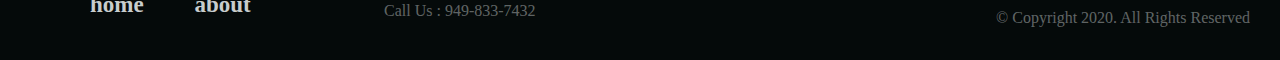
<file: contact.html>
<!DOCTYPE html>
<html lang="en">

<head>
    <meta charset="UTF-8">
    <meta http-equiv="X-UA-Compatible" content="IE=edge">
    <meta name="viewport" content="width=device-width, initial-scale=1.0">
    <link rel="stylesheet" href="constyle.css">
    <link rel="stylesheet" href="https://cdnjs.cloudflare.com/ajax/libs/font-awesome/5.15.2/css/all.min.css">

    <title>Contact</title>
</head>
<body>
    <div class="main">
        <div class="navbar">
            <div class="icon">
                <h2 class="logo">myteam</h2>
            </div>

            <div class="menu">
                <ul>
                    <li><a href="index.html">home</a></li>
                    <li><a href="about.html">about</a></li>
                </ul>
            </div>

            <div class="contact">
                <a class="btn" href="contact.html">contact us</a>
            </div>

        </div>
    </div>
    <section class="contact1">

        <form class="form" action="">
    
            <input type="text" class="box" placeholder="name">
            <input type="email" class="box" placeholder="your email">
            <input type="password" class="box" placeholder="your password">
            <textarea name="" id="" cols="30" rows="10" class="box message" placeholder="message"></textarea>
        
            <input type="submit" class="btn1" value="send message">
        
        </form>
        
        <div class="content">
        
            <h3>contact us for latest updates</h3>
            <p>Finding the right people and building high <br> performing teams can be hard. Most companies
                <br> aren't tapping into the abundance of global talent. <br> We're about to change that.</p>
            <div class="icons">
                <i class="fas fa-map-marker-alt"></i> California 92714.
            </div>
            <div class="icons">
                <i class="fas fa-globe"></i> www.myteam.com
            </div>
            <div class="icons">
                <i class="fas fa-phone"></i> 949-833-7432
            </div>
        
        </div>
    
    </section>
    <div class="middle3">
        <h2 class="h23">Ready to get started?</h2>
        <div class="mid11">
            <a class="btn11" href="contact.html">contact us</a>
        </div>

    </div>
    <div class="footer">
        <div class="footname">
            <h1 class="h1f">myteam</h1>
            <h6 class="h6">home <span class="dis">about</span></h6>
        </div>

        <div class="footadd">
            <p>387 Hillcrest Lane <br> Irvine, CA <br> California 92714 <br> Call Us : 949-833-7432</p>
        </div>

        <div class="footlink">
            <div class="link">
                <span class="li">
                    <a href="#"><svg xmlns="http://www.w3.org/2000/svg" width="25" height="25" fill="currentColor"
                            class="bi bi-facebook" viewBox="0 0 16 16">
                            <path
                                d="M16 8.049c0-4.446-3.582-8.05-8-8.05C3.58 0-.002 3.603-.002 8.05c0 4.017 2.926 7.347 6.75 7.951v-5.625h-2.03V8.05H6.75V6.275c0-2.017 1.195-3.131 3.022-3.131.876 0 1.791.157 1.791.157v1.98h-1.009c-.993 0-1.303.621-1.303 1.258v1.51h2.218l-.354 2.326H9.25V16c3.824-.604 6.75-3.934 6.75-7.951z" />
                        </svg></a>
                </span>
                <span class="li">
                    <a href="#"><svg xmlns="http://www.w3.org/2000/svg" width="25" height="25" fill="currentColor"
                            class="bi bi-instagram" viewBox="0 0 16 16">
                            <path
                                d="M8 0C5.829 0 5.556.01 4.703.048 3.85.088 3.269.222 2.76.42a3.917 3.917 0 0 0-1.417.923A3.927 3.927 0 0 0 .42 2.76C.222 3.268.087 3.85.048 4.7.01 5.555 0 5.827 0 8.001c0 2.172.01 2.444.048 3.297.04.852.174 1.433.372 1.942.205.526.478.972.923 1.417.444.445.89.719 1.416.923.51.198 1.09.333 1.942.372C5.555 15.99 5.827 16 8 16s2.444-.01 3.298-.048c.851-.04 1.434-.174 1.943-.372a3.916 3.916 0 0 0 1.416-.923c.445-.445.718-.891.923-1.417.197-.509.332-1.09.372-1.942C15.99 10.445 16 10.173 16 8s-.01-2.445-.048-3.299c-.04-.851-.175-1.433-.372-1.941a3.926 3.926 0 0 0-.923-1.417A3.911 3.911 0 0 0 13.24.42c-.51-.198-1.092-.333-1.943-.372C10.443.01 10.172 0 7.998 0h.003zm-.717 1.442h.718c2.136 0 2.389.007 3.232.046.78.035 1.204.166 1.486.275.373.145.64.319.92.599.28.28.453.546.598.92.11.281.24.705.275 1.485.039.843.047 1.096.047 3.231s-.008 2.389-.047 3.232c-.035.78-.166 1.203-.275 1.485a2.47 2.47 0 0 1-.599.919c-.28.28-.546.453-.92.598-.28.11-.704.24-1.485.276-.843.038-1.096.047-3.232.047s-2.39-.009-3.233-.047c-.78-.036-1.203-.166-1.485-.276a2.478 2.478 0 0 1-.92-.598 2.48 2.48 0 0 1-.6-.92c-.109-.281-.24-.705-.275-1.485-.038-.843-.046-1.096-.046-3.233 0-2.136.008-2.388.046-3.231.036-.78.166-1.204.276-1.486.145-.373.319-.64.599-.92.28-.28.546-.453.92-.598.282-.11.705-.24 1.485-.276.738-.034 1.024-.044 2.515-.045v.002zm4.988 1.328a.96.96 0 1 0 0 1.92.96.96 0 0 0 0-1.92zm-4.27 1.122a4.109 4.109 0 1 0 0 8.217 4.109 4.109 0 0 0 0-8.217zm0 1.441a2.667 2.667 0 1 1 0 5.334 2.667 2.667 0 0 1 0-5.334z" />
                        </svg></a>
                </span>
                <span class="li">
                    <a href="#"><svg xmlns="http://www.w3.org/2000/svg" width="25" height="25" fill="currentColor"
                            class="bi bi-twitter" viewBox="0 0 16 16">
                            <path
                                d="M5.026 15c6.038 0 9.341-5.003 9.341-9.334 0-.14 0-.282-.006-.422A6.685 6.685 0 0 0 16 3.542a6.658 6.658 0 0 1-1.889.518 3.301 3.301 0 0 0 1.447-1.817 6.533 6.533 0 0 1-2.087.793A3.286 3.286 0 0 0 7.875 6.03a9.325 9.325 0 0 1-6.767-3.429 3.289 3.289 0 0 0 1.018 4.382A3.323 3.323 0 0 1 .64 6.575v.045a3.288 3.288 0 0 0 2.632 3.218 3.203 3.203 0 0 1-.865.115 3.23 3.23 0 0 1-.614-.057 3.283 3.283 0 0 0 3.067 2.277A6.588 6.588 0 0 1 .78 13.58a6.32 6.32 0 0 1-.78-.045A9.344 9.344 0 0 0 5.026 15z" />
                        </svg></a>
                </span>
            </div>
            <p class="last">© Copyright 2020. All Rights Reserved</p>

        </div>

    </div>
</body>
</html>
</file>
<file: style.css>
*{
    margin: 0;
    padding: 0;
}
.main{
    width: 100%;
    background-color: rgb(9, 59, 57);
    background-size: cover;
    height: 42rem;
}

.navbar{
    width: 1200px;
    height: 75px;
    margin: auto;
}
.icon{
    width: 200px;
    float: left;
    height: 70px;
}
.logo{
    color: white;
    font-size: 45px;
    font-family: Arial;
    padding-left: 50px;
    float: left;
    padding-top: 30px;
}
.menu{
    width: 400px;
    float: left;
    height: 70px;
}
ul{
    float: left;
    display: flex;
    justify-content: center;
    align-items: center;
}
ul li{
    list-style: none;
    margin-left: 62px;
    margin-top: 40px;
    font-size: 23px;
}
ul li a{
    text-decoration: none;
    color: white;
    font-family: Arial;
    font-weight: bold;
    transition: 0.4s ease-in-out;
}
ul li a:hover{
    color: rgb(245, 100, 112);
}
.contact{
    width: 330px;
    float: left;
    margin-left: 270px;
}
.contact .btn{
    text-decoration: none;
    border: 2px solid white;
    border-radius: 10px;
    margin-top: 27px;
    color: rgba(255, 255, 255, 0.938);
    font-size: 23px;
    transition: 0.4s ease-in-out;
}
.btn:hover{
    background-color: rgb(245, 100, 112);
}
.content{
    width: 1200px;
    margin: auto;
    color: rgba(255, 255, 255, 0.938);
}
.content .par{
    margin-left: 45rem;
    margin-top: -10%;
    font-family: 'Segoe UI';
    border-left: 4px solid rgb(245, 100, 112);
    padding-left: 8px;
}
.content .h1{
    font-family: sans-serif;
    font-size: 80px;
    margin-top: 12rem;
    margin-left: 40px;
    letter-spacing: 2px;
    font-weight: bold;
}
.content .col2{
    color: rgb(245, 100, 112);
}
.middle1{
    width: 100%;
    background-color: rgb(19, 43, 43);
    background-size: cover;
    height: 42rem;
}
.middle1 .h21{
    font-family: sans-serif;
    font-size: 55px;
    padding-left: 150px;
    padding-top: 200px;
    letter-spacing: 1px;
    color: rgba(255, 255, 255, 0.938);
    font-weight: bolder;
}
.imp{
    color: hsla(0, 0%, 100%, 0.938);
    margin-left: 48rem;
    margin-top: -22%;
    font-size: 15px;
    font-weight: bold;
    color: rgba(200, 237, 240, 0.938);
}
.highred{
    color: rgba(226, 99, 109, 0.89);
    font-size: 20px;
    font-weight: bold;
    margin-bottom: 20px;
}
.spc{
    margin-bottom: 33px;
}
.middle2{
    width: 100%;
    background-color: rgb(9, 59, 57);
    background-size: cover;
    height: 42rem;
}
.middle2 .h22{
    font-family: sans-serif;
    font-size: 30px;
    text-align: center;
    padding-top: 140px;
    margin-left: 40px;
    letter-spacing: 2px;
    color: rgba(255, 255, 255, 0.938);
    font-weight: bold;
}
.middle2 .h22 .col1{
    color: rgb(58, 155, 152);
}
.col{
    width: 100%;
    padding: 50px;
    color: rgba(200, 237, 240, 0.938);
    text-align: center;
}
.col .h3{
    color: rgb(58, 155, 152);
    margin-left: 15px;
}
.col i{
    margin-left: 20px;
}
.col .pro{
    margin-bottom: 30px;
}
.col .foun{
    margin-left: 30x;
}
.col .co{
    margin-left: 12px;
}
img{
    clip-path: circle();
    margin-left: 20px;
}
#box{
    margin-left: 70px;
}
.middle3{
    width: 100%;
    background-color: rgb(245, 100, 112);
    background-size: cover;
    height: 10rem;
}
.middle3 .h23{
    font-size: 40px;
    font-family:  'Segoe UI';
    font-weight: bold;
    padding: 50px;
    margin-left: 80px;
    color: rgb(5, 10, 10);
}
.mid .btn{
    font-size: 23px;
    margin-left: 80%;
    margin-top: -170px;
    border: 2px solid rgba(12, 9, 9, 0.938);
    border-radius: 40px;
}
.mid .btn:hover{
    background-color: rgba(255, 255, 255, 0.938);
}
.footer{
    width: 100%;
    background-color: rgb(5, 10, 10);
    background-size: cover;
    height: 10rem;
}
.footname{
    padding: 30px;
    margin-left: 60px;
    font-weight: bold;
    color:rgba(245, 250, 250, 0.822);
}
.h6{
    padding-top: 10px;
}
.footname .dis{
    margin-left: 45px;
}
.footadd{
    margin-left: 30%;
    margin-top: -120px;
    color: #f5fafa63;  
}
.footlink{
    align-items: right;
    color: rgba(245, 250, 250, 0.822);
}
.link{
    color: rgba(245, 250, 250, 0.822);
    margin-top: -100px;
    margin-left: 85%;
}
svg{
    color: rgba(245, 250, 250, 0.822);  
}
.li{
    margin-left: 15px;
}
.last{
    text-align: right;
    padding: 30px;
    color: #f5fafa63;
}
</file>
<file: abtstyle.css>
*{
    margin: 0;
    padding: 0;
}
.main{
    width: 100%;
    background-color: rgb(9, 59, 57);
    background-size: cover;
    height: 30rem;
}
.navbar{
    width: 100%;
    height: 75px;
    margin: auto;
}
.icon{
    width: 200px;
    float: left;
    height: 70px;
}
.logo{
    color: hsla(0, 0%, 100%, 0.904);
    font-size: 45px;
    font-family: Arial;
    padding-left: 50px;
    float: left;
    padding-top: 30px;
}
.menu{
    width: 20%;
    float: left;
    height: 70px;
}
ul{
    float: left;
    display: flex;
    justify-content: center;
    align-items: center;
}
ul li{
    list-style: none;
    margin-left: 62px;
    margin-top: 40px;
    font-size: 23px;
}
ul li a{
    text-decoration: none;
    color: white;
    font-family: Arial;
    font-weight: bold;
    transition: 0.4s ease-in-out;
}
ul li a:hover{
    color: rgb(245, 100, 112);
}
.contact{
    width: 330px;
    float: left;
    margin-left: 270px;
}
.contact .btn{
    text-decoration: none;
    border: 2px solid white;
    border-radius: 10px;
    margin-top: 27px;
    color: rgba(255, 255, 255, 0.938);
    font-size: 23px;
    transition: 0.4s ease-in-out;
}
.btn:hover{
    background-color: rgb(245, 100, 112);
}
.content{
    width: 1200px;
    margin: auto;
    color: #ffffffe0;

}
.content .par{
    border-left: 4px solid rgb(245, 100, 112);
    padding-left: 8px;
    margin-left: 38rem;
    margin-top: -8%;
    font-family: sans-serif;
    font-size: 18px;
}
.content .h1{
    font-family: sans-serif;
    font-size: 80px;
    margin-top: 12rem;
    margin-left: 40px;
    letter-spacing: 2px;
    font-weight: bold;
}
.middle1{
    justify-content: center;
    align-items: center;
    width: 100%;
    background-color: rgb(15, 49, 49);
    background-size: auto;
    height: 60rem;
}
.middle1 .h21{
    font-family: sans-serif;
    font-size: 30px;
    align-items: center;
    text-align: center;
    padding-top: 60px;
    letter-spacing: 2px;
    color: rgba(255, 255, 255, 0.938);
    font-weight: bold;
}
.container{
    margin-top: 40px;
    margin-left: 30px;
    display: flex;
    background-color: rgb(15, 49, 49);
}
#card1, #card2, #card3, #card4, #card5, #card6{
    margin-left: 30px;
    height: 280px;
    display: flex;
    background-color: rgb(12, 36, 35);
}
.content{
    justify-content: center;
    align-items: center;
    position: relative;
}
.img img{
    margin-left: 140px;
    margin-top: 10px;
    clip-path: circle();
    position: relative;
}
.content h3{
    font-family: sans-serif;
   font-size: 15px;
   font-weight: bold;
   align-items: center;
   margin-left: 150px;
   justify-content: center;
    color: rgb(58, 155, 152);
}
.content h3 span{
    margin-top: 10px;
    font-style: italic;
    color: rgba(200, 237, 240, 0.938);
    margin-left: -15px;
}
.card a{
    margin-left: 168px;  
}
.card_hidden{
    margin-left: 30px;
    height: 280px;
    border: 2px solid white; 
    background-color: rgba(32, 56, 31, 0.7);
    text-align: center;
    align-items: center;
    color: white;
    position: relative;
    display: none;
}
.middle2{
    width: 100%;
    background-color: rgb(12, 36, 35);
    background-size: cover;
    height: 24rem;
}
.middle2 .h22{
    font-family: sans-serif;
    font-size: 60px;
    text-align: center;
    padding-top: 100px;
    letter-spacing: 2px;
    color: hsla(0, 0%, 100%, 0.904);
    font-weight: bold;
}
.text{
    color: rgba(255, 255, 255, 0.945);
    align-items: center;
    text-align: center;
}
.img1, .img2, .img3, .img4, .img5{
    text-decoration: white;
    margin-right: 40px;
}
.img1{
    margin-bottom: 160px;
}
.img2{
    margin-bottom: 160px;
}
.img3{
    margin-bottom: 160px;
}
.img4{
    margin-bottom: 160px;
}
.img5{
    margin-bottom: 240px;
}
.middle3{
    width: 100%;
    background-color: rgb(245, 100, 112);
    background-size: cover;
    height: 10rem;
}
.middle3 .h23{
    font-size: 40px;
    font-family:  'Segoe UI';
    font-weight: bold;
    padding: 50px;
    margin-left: 80px;
    color: rgb(5, 10, 10);
}
.mid .btn{
    margin-left: 80%;
    font-size: 23px;
    margin-top: -170px;
    border: 2px solid rgba(12, 9, 9, 0.938);
    border-radius: 40px;
}
.mid .btn:hover{
    background-color: rgba(255, 255, 255, 0.938);
}
.footer{
    width: 100%;
    background-color: rgb(5, 10, 10);
    background-size: cover;
    height: 10rem;
}
.footname{
    padding: 30px;
    margin-left: 60px;
    font-weight: bold;
    color:rgba(245, 250, 250, 0.822);
}
.h6{
    padding-top: 10px;
}
.footname .dis{
    margin-left: 45px;
}
.footadd{
    margin-left: 30%;
    margin-top: -120px;
    color: #f5fafa63;  
}
.footlink{
    align-items: right;
    color: rgba(245, 250, 250, 0.822);
}
.link{
    color: rgba(245, 250, 250, 0.822);
    margin-top: -100px;
    margin-left: 85%;
}
svg{
    color: rgba(245, 250, 250, 0.822);  
}
.li{
    margin-left: 15px;
}
.last{
    text-align: right;
    padding: 30px;
    color: #f5fafa63;
}
</file>
<file: constyle.css>
*{
    margin: 0;
    padding: 0;
}
.main{
    width: 100%;
    background-color: rgb(9, 59, 57);
    background-size: cover;
    height: 10rem;
}

.navbar{
    width: 1200px;
    height: 75px;
    margin: auto;
}
.icon{
    width: 200px;
    float: left;
    height: 70px;
}
.logo{
    color: hsla(0, 0%, 100%, 0.904);
    font-size: 45px;
    font-family: Arial;
    padding-left: 50px;
    float: left;
    padding-top: 30px;
}
.menu{
    width: 400px;
    float: left;
    height: 70px;
}
ul{
    float: left;
    display: flex;
    justify-content: center;
    align-items: center;
}
ul li{
    list-style: none;
    margin-left: 82px;
    margin-top: 40px;
    font-size: 23px;
}
ul li a{
    text-decoration: none;
    color: white;
    font-family: Arial;
    font-weight: bold;
    transition: 0.4s ease-in-out;
}
ul li a:hover{
    color: rgb(245, 100, 112);
}
.contact{
    width: 330px;
    text-align: right;
    margin-left: 60%;
    padding-top: 3%;
}
.contact .btn{
    text-decoration: none;
    font-size: 23px;
    border: 2px solid white;
    border-radius: 10px;
    margin-top: 100px;
    color: rgba(255, 255, 255, 0.938);
    padding: 10px;
    transition: 0.4s ease-in-out;
}
.btn:hover{
    background-color: rgb(245, 100, 112);
}
.contact1{
    display: flex;
    align-items: center;
    justify-content: space-around;
    flex-wrap: wrap;
    background: rgb(15, 49, 49);
}

.contact1 form{
    flex:1 1 40rem;
    padding:5rem;
    margin:1rem;
    margin-top: 4rem;
    box-shadow: 0 0 .5rem rgba(0,0,0,.3);
    background: rgb(9, 59, 57);
    width: 40%;
}

.contact1 .content{
    flex:1 1 40rem;
    padding:3rem 1rem;
}

.contact1 form .box{
    width:100%;
    color:#fc3838ec;
    height:2rem;
    font-size: 1.2rem;
    border-bottom: .2rem solid #ec3922f6;
    text-transform: none;
    margin:1rem 0;
    margin-left: 5px;
}

.contact1 form .box::placeholder{
    text-transform: capitalize;
    padding: 8px;
    font-size: 18px;
}

.contact1 form .box:focus{
    border-color: var(--orange);
}

.contact1 form .message{
    height:10rem;
    resize: none;
}

.contact1 .content h3{
    font-size: 4rem;
    font-family: sans-serif;
    color: rgb(58, 155, 152);
}

.contact1 .content p{
    font-size: 1.8rem;
    font-family: sans-serif;
    color: rgba(200, 237, 240, 0.938);
    padding:1rem 0;
}

.contact1 .content .icons{
    font-size: 1.7rem;
    color: rgba(200, 237, 240, 0.938);
    padding:.7rem 0;
}

.contact1 .content .icons i{
    padding-right: .5rem;
    color:var(--orange);
}
.btn1{
    padding: 10px;
}
.btn1:hover{
    background-color: rgb(245, 100, 112);
}
.middle3{
    width: 100%;
    background-color: rgb(245, 100, 112);
    background-size: cover;
    height: 10rem;
}
.middle3 .h23{
    font-size: 40px;
    font-family:  'Segoe UI';
    font-weight: bold;
    padding: 50px;
    margin-left: 80px;
    color: rgb(5, 10, 10);
}
.mid11 .btn11{
    margin-left: 80%;
    font-size: 23px;
    margin-top: -170px;
    border: 2px solid rgba(12, 9, 9, 0.938);
    border-radius: 40px;
}
.mid11 .btn11:hover{
    background-color: rgba(255, 255, 255, 0.938);
}
.footer{
    width: 100%;
    background-color: rgb(5, 10, 10);
    background-size: cover;
    height: 10rem;
}
.footname{
    padding: 30px;
    margin-left: 60px;
    font-weight: bold;
    color:rgba(245, 250, 250, 0.822);
}
.h1f{
    font-size: 45px;
}
.h6{
    font-size: 23px;
    padding-top: 10px;
}
.footname .dis{
    margin-left: 45px;
}
.footadd{
    margin-left: 30%;
    margin-top: -100px;
    color: #f5fafa63;  
}
.footlink{
    align-items: right;
    color: rgba(245, 250, 250, 0.822);
}
.link{
    color: rgba(245, 250, 250, 0.822);
    margin-top: -70px;
    margin-left: 85%;
}
svg{
    color: rgba(245, 250, 250, 0.822);  
}
.li{
    margin-left: 15px;
}
.last{
    text-align: right;
    padding: 30px;
    color: #f5fafa63;
}
</file>
